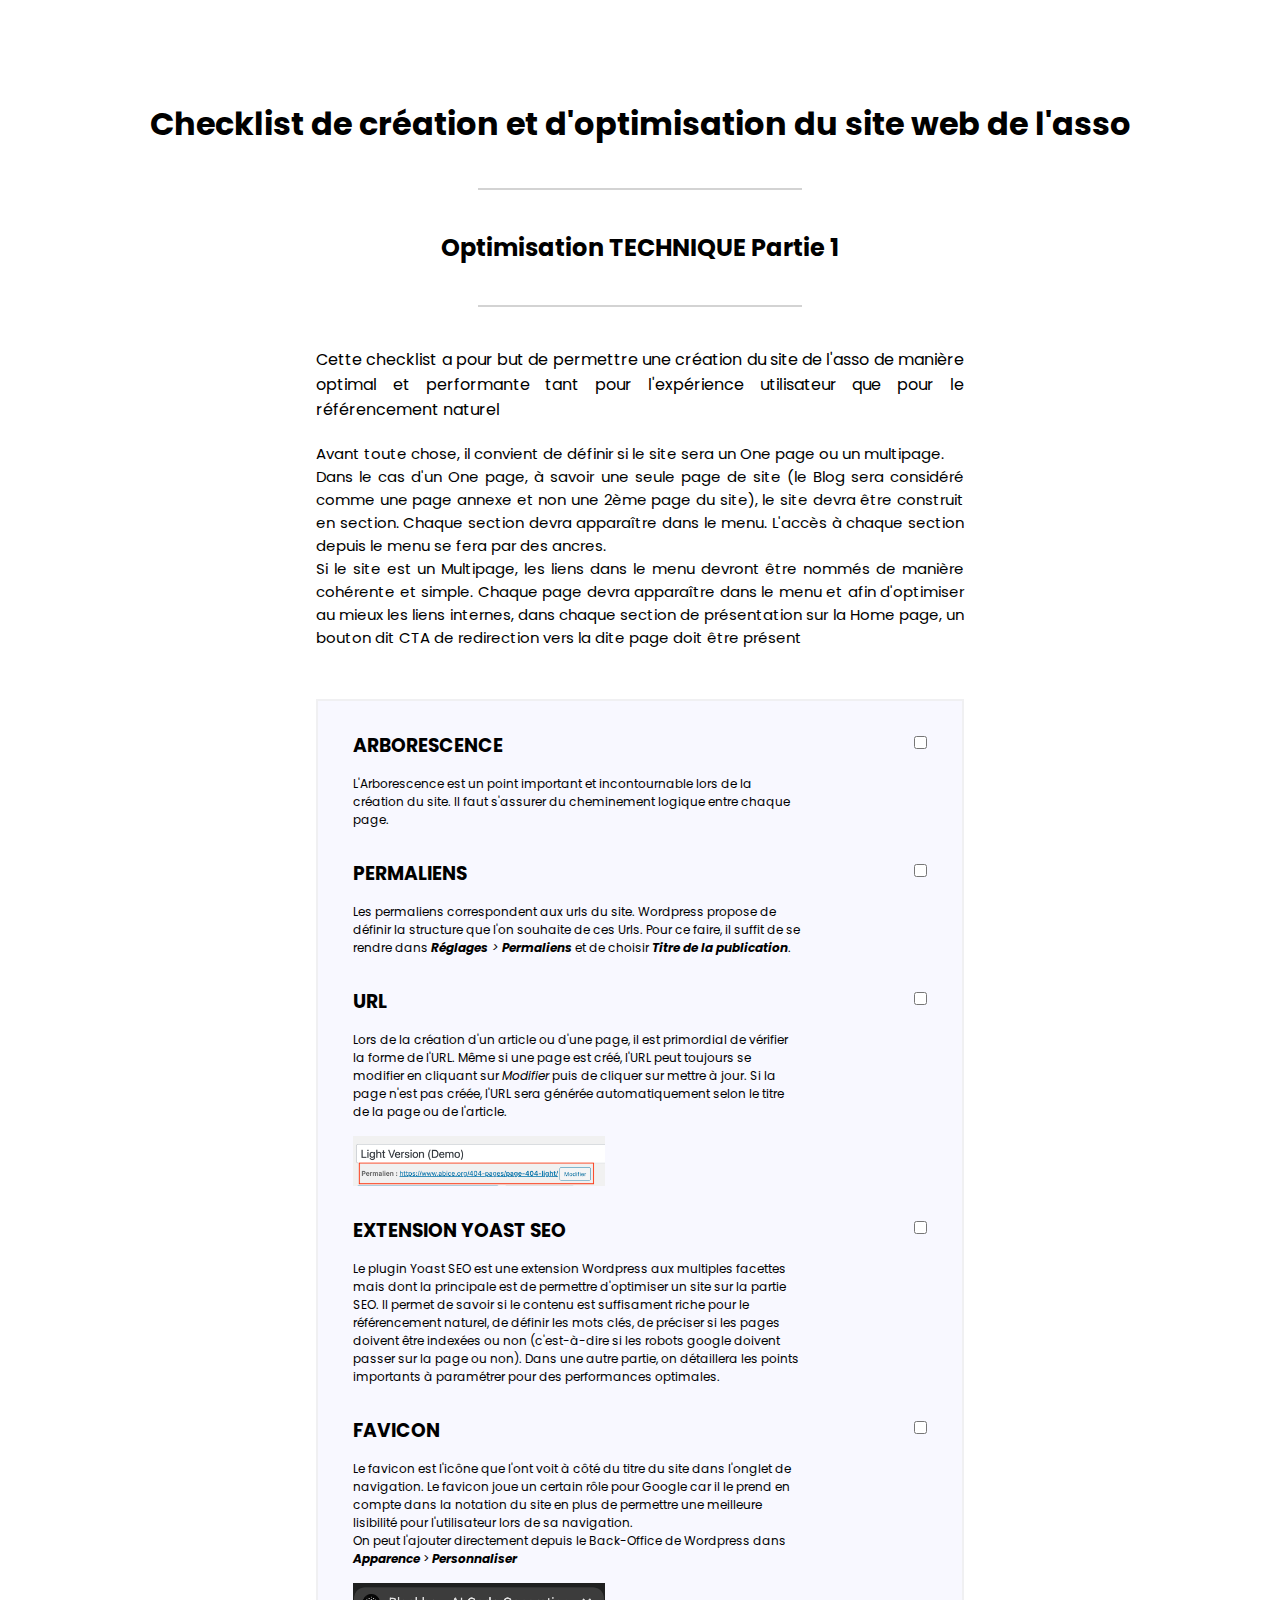
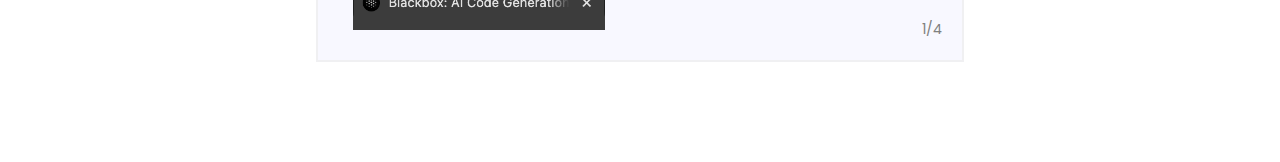
<file: index.html>
<!DOCTYPE html>
<html lang="fr">
  <head>
    <meta charset="UTF-8" />
    <meta http-equiv="X-UA-Compatible" content="IE=edge" />
    <meta name="viewport" content="width=device-width, initial-scale=1.0" />
    <link rel="stylesheet" href="assets/css/style.css" />
    <link rel="preconnect" href="https://fonts.googleapis.com" />
    <link rel="preconnect" href="https://fonts.gstatic.com" crossorigin />
    <link
      href="https://fonts.googleapis.com/css2?family=Poppins&display=swap"
      rel="stylesheet"
    />
    <title>Association LIINK</title>
  </head>
  <body>
    <header>
      <div class="main-title">
        <h1 class="title">
          Checklist de création et d'optimisation du site web de l'asso
        </h1>
        <span></span>
        <h2>Optimisation TECHNIQUE Partie 1</h2>
        <span></span>
        <p class="title-content">
          Cette checklist a pour but de permettre une création du site de l'asso
          de manière optimal et performante tant pour l'expérience utilisateur
          que pour le référencement naturel
        </p>
        <p class="title-content subtitle">
          Avant toute chose, il convient de définir si le site sera un One page
          ou un multipage. <br />Dans le cas d'un One page, à savoir une seule
          page de site (le Blog sera considéré comme une page annexe et non une
          2ème page du site), le site devra être construit en section. Chaque
          section devra apparaître dans le menu. L'accès à chaque section depuis
          le menu se fera par des ancres.<br />
          Si le site est un Multipage, les liens dans le menu devront être
          nommés de manière cohérente et simple. Chaque page devra apparaître
          dans le menu et afin d'optimiser au mieux les liens internes, dans
          chaque section de présentation sur la Home page, un bouton dit CTA de
          redirection vers la dite page doit être présent
        </p>
      </div>
    </header>
    <main>
      <div class="checkbox-main">
        <div class="checkbox-container">
          <div class="checkbox-content">
            <h3 class="checkbox-title">Arborescence</h3>
            <p class="checkbox-text">
              L'Arborescence est un point important et incontournable lors de la
              création du site. Il faut s'assurer du cheminement logique entre
              chaque page.
            </p>
          </div>
          <div class="checkbox">
            <input
              type="checkbox"
              aria-label="case à cocher obligatoire"
              class="checkbox-checked"
            />
          </div>
        </div>
        <div class="checkbox-container">
          <div class="checkbox-content">
            <h3 class="checkbox-title">Permaliens</h3>
            <p class="checkbox-text">
              Les permaliens correspondent aux urls du site. Wordpress propose
              de définir la structure que l'on souhaite de ces Urls. Pour ce
              faire, il suffit de se rendre dans
              <em><strong>Réglages</strong> > <strong>Permaliens</strong></em> et de choisir
              <em><strong>Titre de la publication</strong></em>.
            </p>
          </div>
          <div class="checkbox">
            <input
              type="checkbox"
              aria-label="case à cocher obligatoire"
              class="checkbox-checked"
            />
          </div>
        </div>
        <div class="checkbox-container">
          <div class="checkbox-content">
            <h3 class="checkbox-title">URL</h3>
            <p class="checkbox-text">
              Lors de la création d'un article ou d'une page, il est primordial
              de vérifier la forme de l'URL. Même si une page est créé, l'URL
              peut toujours se modifier en cliquant sur <em>Modifier</em> puis
              de cliquer sur mettre à jour. Si la page n'est pas créée, l'URL
              sera générée automatiquement selon le titre de la page ou de
              l'article.
            </p>
            <img
              src="assets/image/changement-url.png"
              alt="Changement d'url"
            />
          </div>
          <div class="checkbox">
            <input
              type="checkbox"
              aria-label="case à cocher obligatoire"
              class="checkbox-checked"
            />
          </div>
        </div>
        <div class="checkbox-container">
          <div class="checkbox-content">
            <h3 class="checkbox-title">Extension YOAST SEO</h3>
            <p class="checkbox-text">
              Le plugin Yoast SEO est une extension Wordpress aux multiples
              facettes mais dont la principale est de permettre d'optimiser un
              site sur la partie SEO. Il permet de savoir si le contenu est
              suffisament riche pour le référencement naturel, de définir les
              mots clés, de préciser si les pages doivent être indexées ou non
              (c'est-à-dire si les robots google doivent passer sur la page ou
              non). Dans une autre partie, on détaillera les points importants à
              paramétrer pour des performances optimales.
            </p>
          </div>
          <div class="checkbox">
            <input
              type="checkbox"
              aria-label="case à cocher obligatoire"
              class="checkbox-checked"
            />
          </div>
        </div>
        <div class="checkbox-container">
          <div class="checkbox-content">
            <h3 class="checkbox-title">Favicon</h3>
            <p class="checkbox-text">
              Le favicon est l'icône que l'ont voit à côté du titre du site dans
              l'onglet de navigation. Le favicon joue un certain rôle pour
              Google car il le prend en compte dans la notation du site en plus
              de permettre une meilleure lisibilité pour l'utilisateur lors de
              sa navigation.<br> On peut l'ajouter directement depuis le Back-Office de Wordpress dans <em><strong>Apparence</strong></em> > <em><strong>Personnaliser</strong></em>
            </p>
            <img src="assets/image/onglet.png" alt="Favicon" />
          </div>
          <div class="checkbox">
            <input
              type="checkbox"
              aria-label="case à cocher obligatoire"
              class="checkbox-checked"
            />
          </div>
        </div>
      </div>
      <div class="button-next">
        <a href="/page-2.html" id="bouton" class="bouton-inactive">Suivant</a>
      </div>
      <div class="pagination">1/4</div>
    </main>
  </body>
  <script src="/script.js"></script>
</html>
</file>
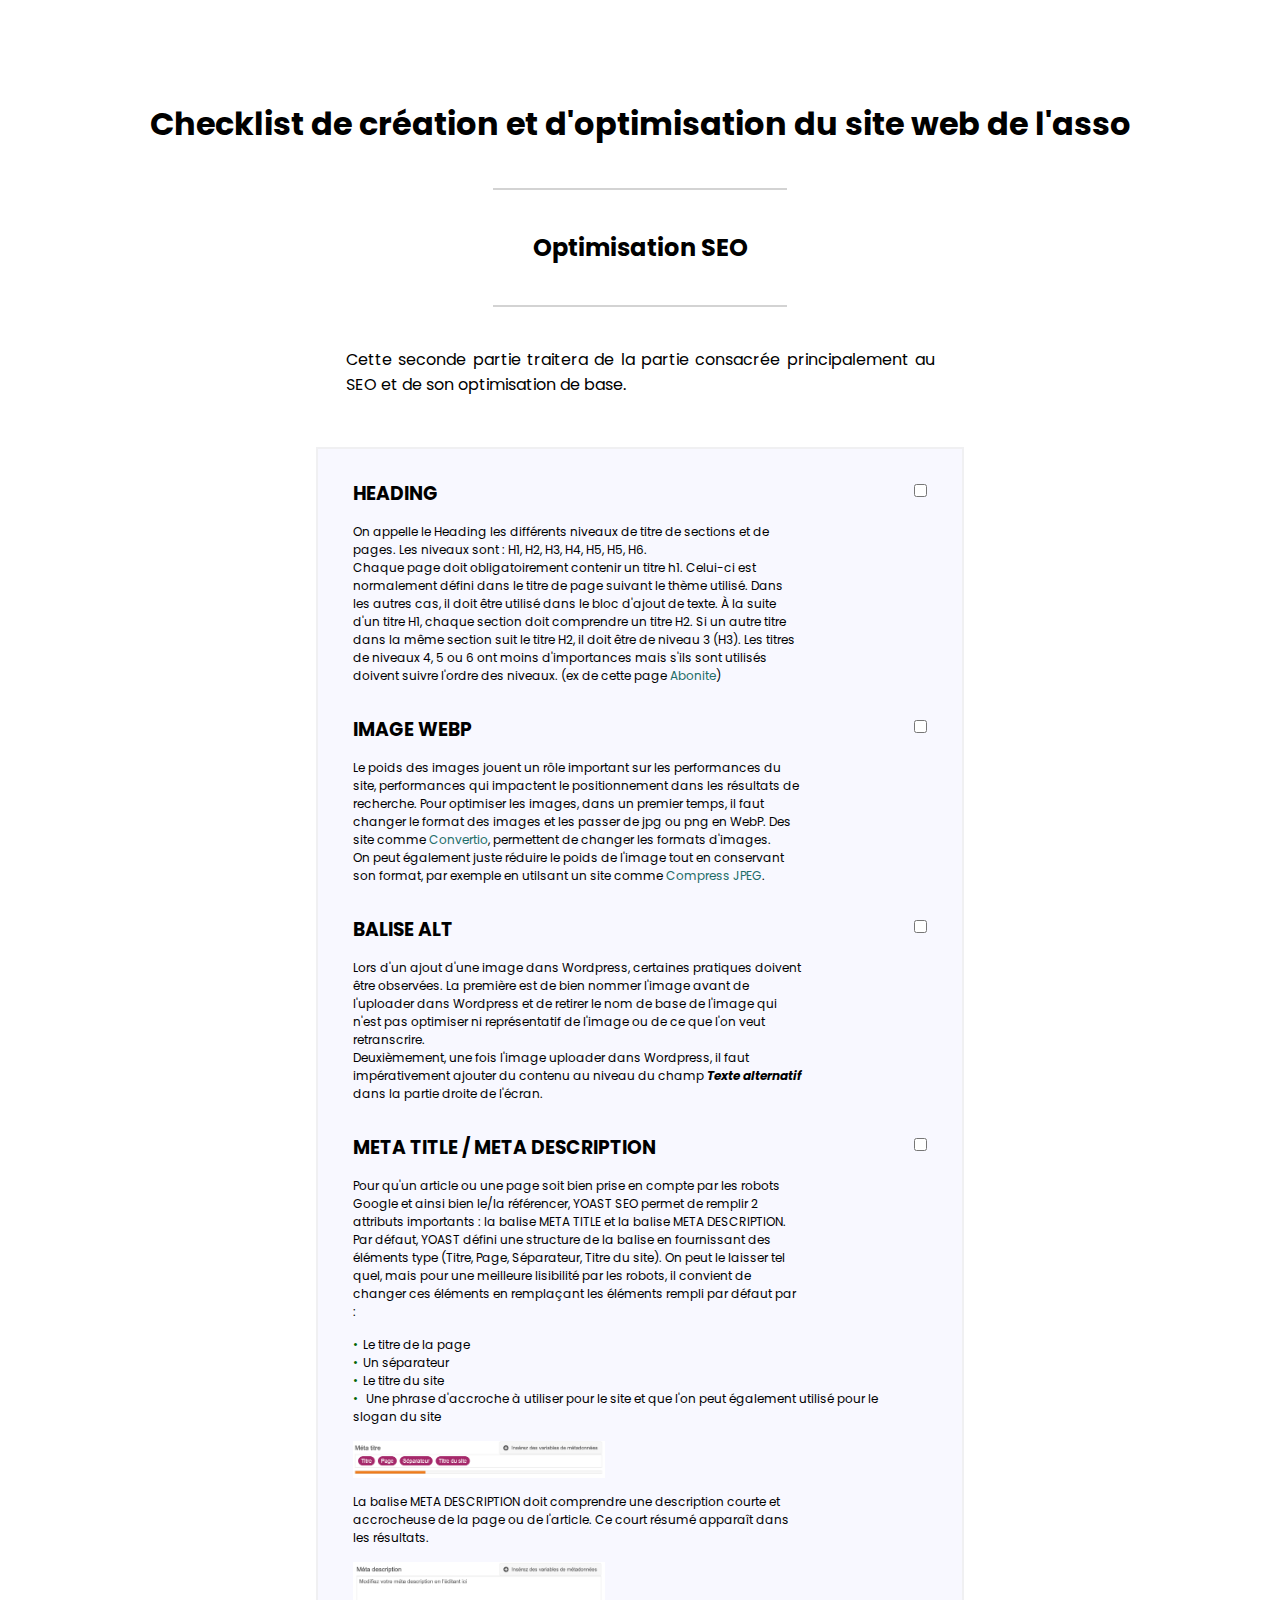
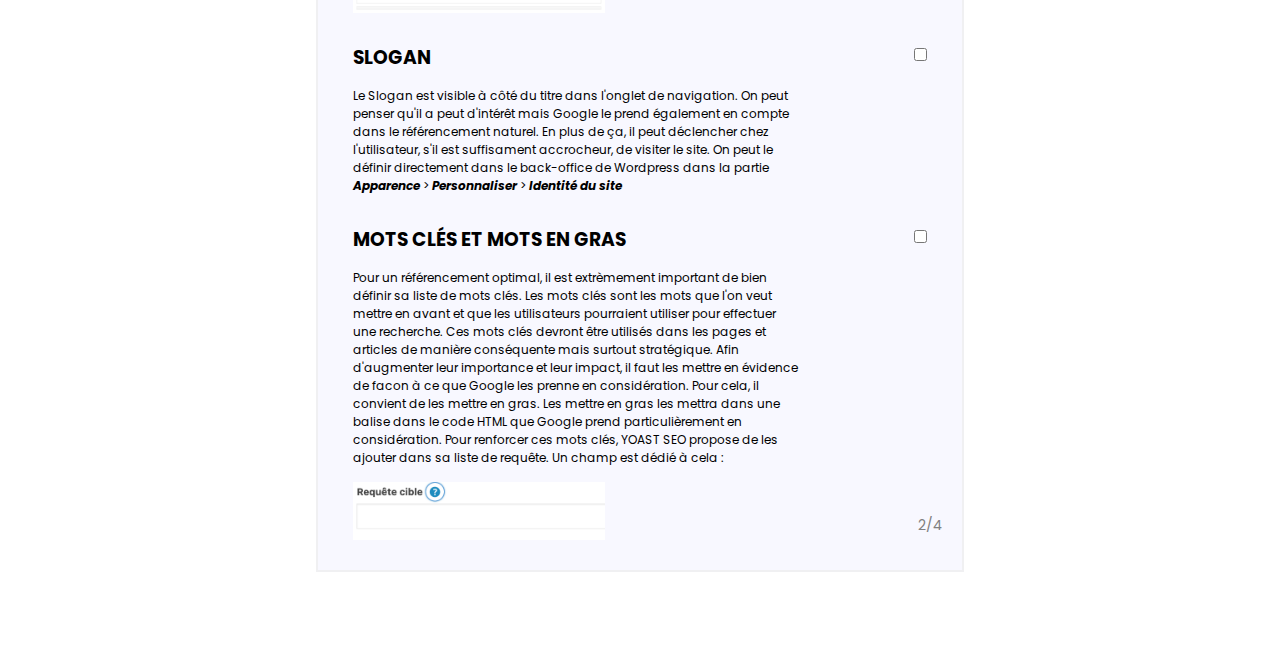
<file: page-2.html>
<!DOCTYPE html>
<html lang="fr">
  <head>
    <meta charset="UTF-8" />
    <meta http-equiv="X-UA-Compatible" content="IE=edge" />
    <meta name="viewport" content="width=device-width, initial-scale=1.0" />
    <link rel="stylesheet" href="assets/css/style.css" />
    <link rel="preconnect" href="https://fonts.googleapis.com" />
    <link rel="preconnect" href="https://fonts.gstatic.com" crossorigin />
    <link
      href="https://fonts.googleapis.com/css2?family=Poppins&display=swap"
      rel="stylesheet"
    />
    <title>Association LIINK</title>
  </head>
  <body>
    <header>
      <div class="main-title">
        <h1 class="title">
          Checklist de création et d'optimisation du site web de l'asso
        </h1>
        <span></span>
        <h2 class="title">Optimisation SEO</h2>
        <span></span>
        <p class="title-content">
          Cette seconde partie traitera de la partie consacrée principalement au
          SEO et de son optimisation de base.
        </p>
      </div>
    </header>
    <main>
      <div class="checkbox-main">
        <div class="checkbox-container">
          <div class="checkbox-content">
            <h3 class="checkbox-title">Heading</h3>
            <p class="checkbox-text">
              On appelle le Heading les différents niveaux de titre de sections
              et de pages. Les niveaux sont : H1, H2, H3, H4, H5, H5, H6.<br />Chaque
              page doit obligatoirement contenir un titre h1. Celui-ci est
              normalement défini dans le titre de page suivant le thème utilisé.
              Dans les autres cas, il doit être utilisé dans le bloc d'ajout de
              texte. À la suite d'un titre H1, chaque section doit comprendre un
              titre H2. Si un autre titre dans la même section suit le titre H2,
              il doit être de niveau 3 (H3). Les titres de niveaux 4, 5 ou 6 ont
              moins d'importances mais s'ils sont utilisés doivent suivre
              l'ordre des niveaux. (ex de cette page
              <a href="https://abonite.fr/a-propos/">Abonite</a>)
            </p>
          </div>
          <div class="checkbox">
            <input
              type="checkbox"
              aria-label="case à cocher obligatoire"
              class="checkbox-checked"
            />
          </div>
        </div>
        <div class="checkbox-container">
          <div class="checkbox-content">
            <h3 class="checkbox-title">Image webp</h3>
            <p class="checkbox-text">
              Le poids des images jouent un rôle important sur les performances
              du site, performances qui impactent le positionnement dans les
              résultats de recherche. Pour optimiser les images, dans un premier
              temps, il faut changer le format des images et les passer de jpg
              ou png en WebP. Des site comme
              <a href="https://convertio.co/fr/">Convertio</a>, permettent de
              changer les formats d'images.<br />
              On peut également juste réduire le poids de l'image tout en
              conservant son format, par exemple en utilsant un site comme
              <a href="https://compressjpeg.com/fr/">Compress JPEG</a>.
            </p>
          </div>
          <div class="checkbox">
            <input
              type="checkbox"
              aria-label="case à cocher obligatoire"
              class="checkbox-checked"
            />
          </div>
        </div>
        <div class="checkbox-container">
          <div class="checkbox-content">
            <h3 class="checkbox-title">balise alt</h3>
            <p class="checkbox-text">
              Lors d'un ajout d'une image dans Wordpress, certaines pratiques
              doivent être observées. La première est de bien nommer l'image
              avant de l'uploader dans Wordpress et de retirer le nom de base de
              l'image qui n'est pas optimiser ni représentatif de l'image ou de
              ce que l'on veut retranscrire.<br />
              Deuxièmement, une fois l'image uploader dans Wordpress, il faut
              impérativement ajouter du contenu au niveau du champ
              <em><strong>Texte alternatif</strong></em> dans la partie droite
              de l'écran.
            </p>
          </div>
          <div class="checkbox">
            <input
              type="checkbox"
              aria-label="case à cocher obligatoire"
              class="checkbox-checked"
            />
          </div>
        </div>
        <div class="checkbox-container">
          <div class="checkbox-content">
            <h3 class="checkbox-title">meta title / meta description</h3>
            <p class="checkbox-text">
              Pour qu'un article ou une page soit bien prise en compte par les
              robots Google et ainsi bien le/la référencer, YOAST SEO permet de
              remplir 2 attributs importants : la balise META TITLE et la balise
              META DESCRIPTION. Par défaut, YOAST défini une structure de la
              balise en fournissant des éléments type (Titre, Page, Séparateur,
              Titre du site). On peut le laisser tel quel, mais pour une
              meilleure lisibilité par les robots, il convient de changer ces
              éléments en remplaçant les éléments rempli par défaut par :
            </p>
            <ul>
              <li>Le titre de la page</li>
              <li>Un séparateur</li>
              <li>Le titre du site</li>
              <li>
                Une phrase d'accroche à utiliser pour le site et que l'on peut
                également utilisé pour le slogan du site
              </li>
            </ul>
            <img src="assets/image/meta-title.png" alt="Meta title">
            <p class="checkbox-text">
              La balise META DESCRIPTION doit comprendre une description courte
              et accrocheuse de la page ou de l'article. Ce court résumé
              apparaît dans les résultats.
            </p>
            <img src="assets/image/meta-description.png" alt="Meta description">
          </div>
          <div class="checkbox">
            <input
              type="checkbox"
              aria-label="case à cocher obligatoire"
              class="checkbox-checked"
            />
          </div>
        </div>
        <div class="checkbox-container">
          <div class="checkbox-content">
            <h3 class="checkbox-title">slogan</h3>
            <p class="checkbox-text">
              Le Slogan est visible à côté du titre dans l'onglet de navigation.
              On peut penser qu'il a peut d'intérêt mais Google le prend
              également en compte dans le référencement naturel. En plus de ça,
              il peut déclencher chez l'utilisateur, s'il est suffisament
              accrocheur, de visiter le site. On peut le définir directement
              dans le back-office de Wordpress dans la partie
              <em><strong>Apparence</strong></em> >
              <em><strong>Personnaliser</strong></em> >
              <em><strong>Identité du site</strong></em>
            </p>
          </div>
          <div class="checkbox">
            <input
              type="checkbox"
              aria-label="case à cocher obligatoire"
              class="checkbox-checked"
            />
          </div>
        </div>
        <div class="checkbox-container">
          <div class="checkbox-content">
            <h3 class="checkbox-title">mots clés et mots en gras</h3>
            <p class="checkbox-text">
              Pour un référencement optimal, il est extrèmement important de
              bien définir sa liste de mots clés. Les mots clés sont les mots
              que l'on veut mettre en avant et que les utilisateurs pourraient
              utiliser pour effectuer une recherche. Ces mots clés devront être
              utilisés dans les pages et articles de manière conséquente mais
              surtout stratégique. Afin d'augmenter leur importance et leur
              impact, il faut les mettre en évidence de facon à ce que Google
              les prenne en considération. Pour cela, il convient de les mettre
              en gras. Les mettre en gras les mettra dans une balise dans le
              code HTML que Google prend particulièrement en considération.
              Pour renforcer ces mots clés, YOAST SEO propose de les ajouter dans sa liste de requête. 
              Un champ est dédié à cela : 
            </p>
            <img src="assets/image/requete-mots-cles.png" alt="Mots clés">
          </div>
          <div class="checkbox">
            <input
              type="checkbox"
              aria-label="case à cocher obligatoire"
              class="checkbox-checked"
            />
          </div>
        </div>
      </div>
      <div class="button-next">
        <a href="page-3.html" id="bouton" class="bouton-inactive">Suivant</a>
      </div>
      <div class="pagination">2/4</div>
    </main>
  </body>
  <script src="/script.js"></script>
</html>
</file>
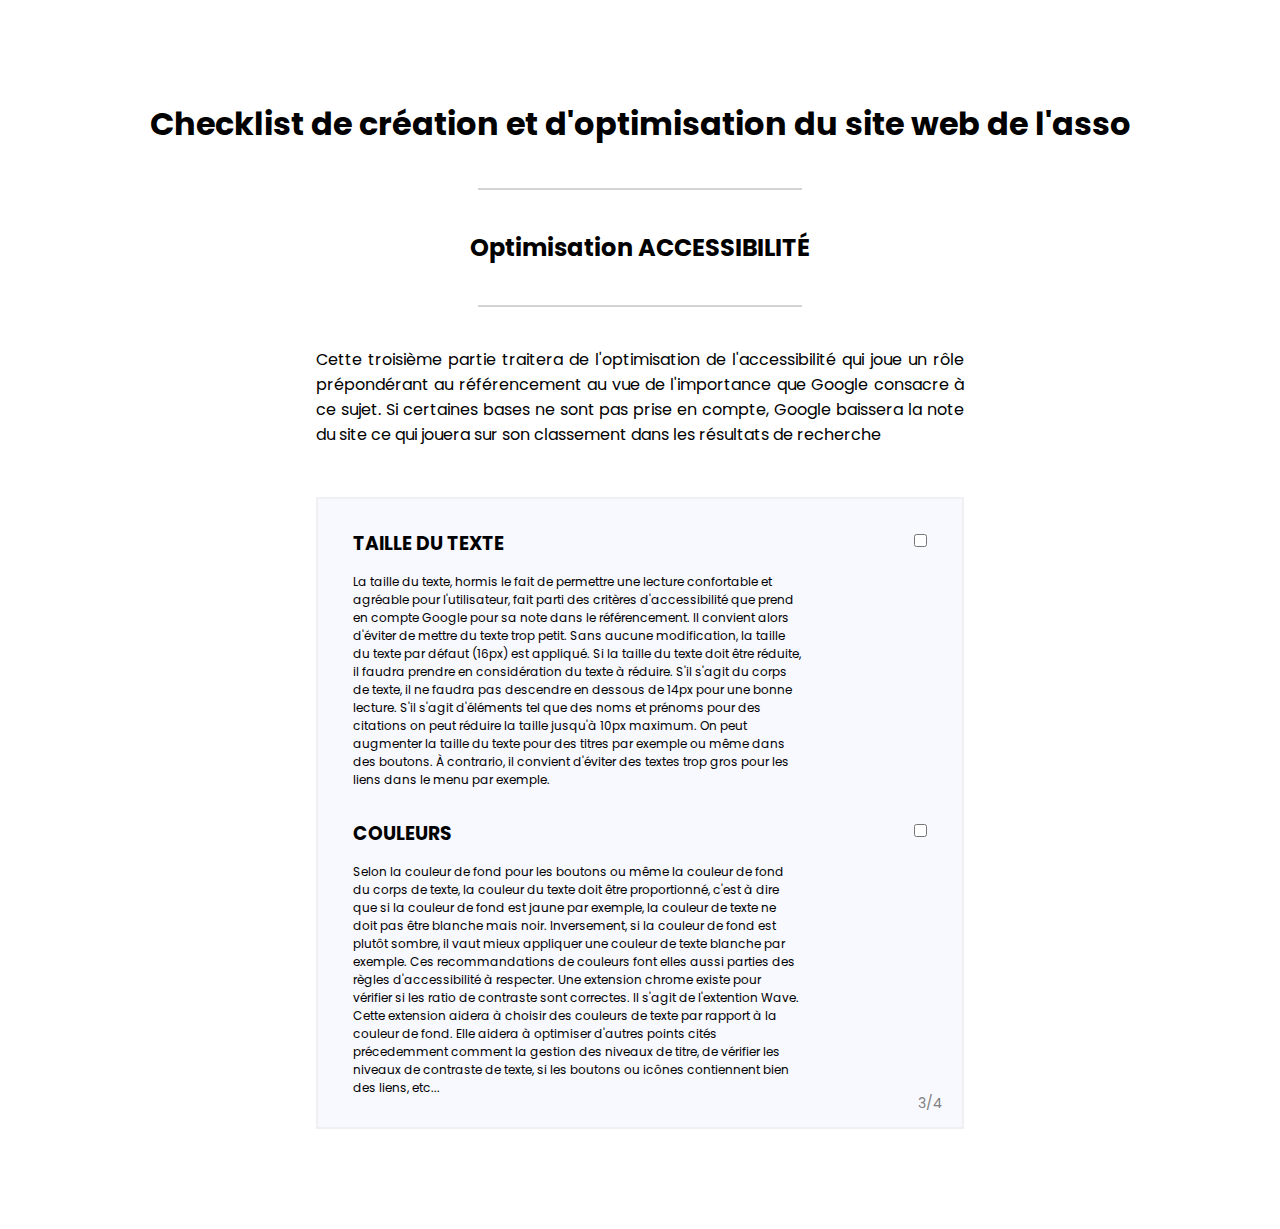
<file: page-3.html>
<!DOCTYPE html>
<html lang="fr">
  <head>
    <meta charset="UTF-8" />
    <meta http-equiv="X-UA-Compatible" content="IE=edge" />
    <meta name="viewport" content="width=device-width, initial-scale=1.0" />
    <link rel="stylesheet" href="assets/css/style.css" />
    <link rel="preconnect" href="https://fonts.googleapis.com" />
    <link rel="preconnect" href="https://fonts.gstatic.com" crossorigin />
    <link
      href="https://fonts.googleapis.com/css2?family=Poppins&display=swap"
      rel="stylesheet"
    />
    <title>Association LIINK</title>
  </head>
  <body>
    <header>
      <div class="main-title">
        <h1 class="title">
          Checklist de création et d'optimisation du site web de l'asso
        </h1>
        <span></span>
        <h2 class="title">Optimisation ACCESSIBILITÉ</h2>
        <span></span>
        <p class="title-content">
          Cette troisième partie traitera de l'optimisation de l'accessibilité
          qui joue un rôle prépondérant au référencement au vue de l'importance
          que Google consacre à ce sujet. Si certaines bases ne sont pas prise
          en compte, Google baissera la note du site ce qui jouera sur son
          classement dans les résultats de recherche
        </p>
      </div>
    </header>
    <main>
      <div class="checkbox-main">
        <div class="checkbox-container">
          <div class="checkbox-content">
            <h3 class="checkbox-title">taille du texte</h3>
            <p class="checkbox-text">
              La taille du texte, hormis le fait de permettre une lecture
              confortable et agréable pour l'utilisateur, fait parti des
              critères d'accessibilité que prend en compte Google pour sa note
              dans le référencement. Il convient alors d'éviter de mettre du
              texte trop petit. Sans aucune modification, la taille du texte par
              défaut (16px) est appliqué. Si la taille du texte doit être
              réduite, il faudra prendre en considération du texte à réduire.
              S'il s'agit du corps de texte, il ne faudra pas descendre en
              dessous de 14px pour une bonne lecture. S'il s'agit d'éléments tel
              que des noms et prénoms pour des citations on peut réduire la
              taille jusqu'à 10px maximum. On peut augmenter la taille du texte
              pour des titres par exemple ou même dans des boutons. À contrario,
              il convient d'éviter des textes trop gros pour les liens dans le
              menu par exemple.
            </p>
          </div>
          <div class="checkbox">
            <input
              type="checkbox"
              aria-label="case à cocher obligatoire"
              class="checkbox-checked"
            />
          </div>
        </div>
        <div class="checkbox-container">
          <div class="checkbox-content">
            <h3 class="checkbox-title">Couleurs</h3>
            <p class="checkbox-text">
              Selon la couleur de fond pour les boutons ou même la couleur de
              fond du corps de texte, la couleur du texte doit être
              proportionné, c'est à dire que si la couleur de fond est jaune par
              exemple, la couleur de texte ne doit pas être blanche mais noir.
              Inversement, si la couleur de fond est plutôt sombre, il vaut
              mieux appliquer une couleur de texte blanche par exemple. Ces
              recommandations de couleurs font elles aussi parties des règles
              d'accessibilité à respecter. Une extension chrome existe pour
              vérifier si les ratio de contraste sont correctes. Il s'agit de
              l'extention Wave. Cette extension aidera à choisir des couleurs de
              texte par rapport à la couleur de fond. Elle aidera à optimiser
              d'autres points cités précedemment comment la gestion des niveaux
              de titre, de vérifier les niveaux de contraste de texte, si les
              boutons ou icônes contiennent bien des liens, etc...
            </p>
          </div>
          <div class="checkbox">
            <input
              type="checkbox"
              aria-label="case à cocher obligatoire"
              class="checkbox-checked"
            />
          </div>
        </div>
      </div>
      <div class="button-next">
        <a href="/page-4.html" id="bouton" class="bouton-inactive">Suivant</a>
      </div>
      <div class="pagination">3/4</div>
    </main>
  </body>
  <script src="/script.js"></script>
</html>
</file>
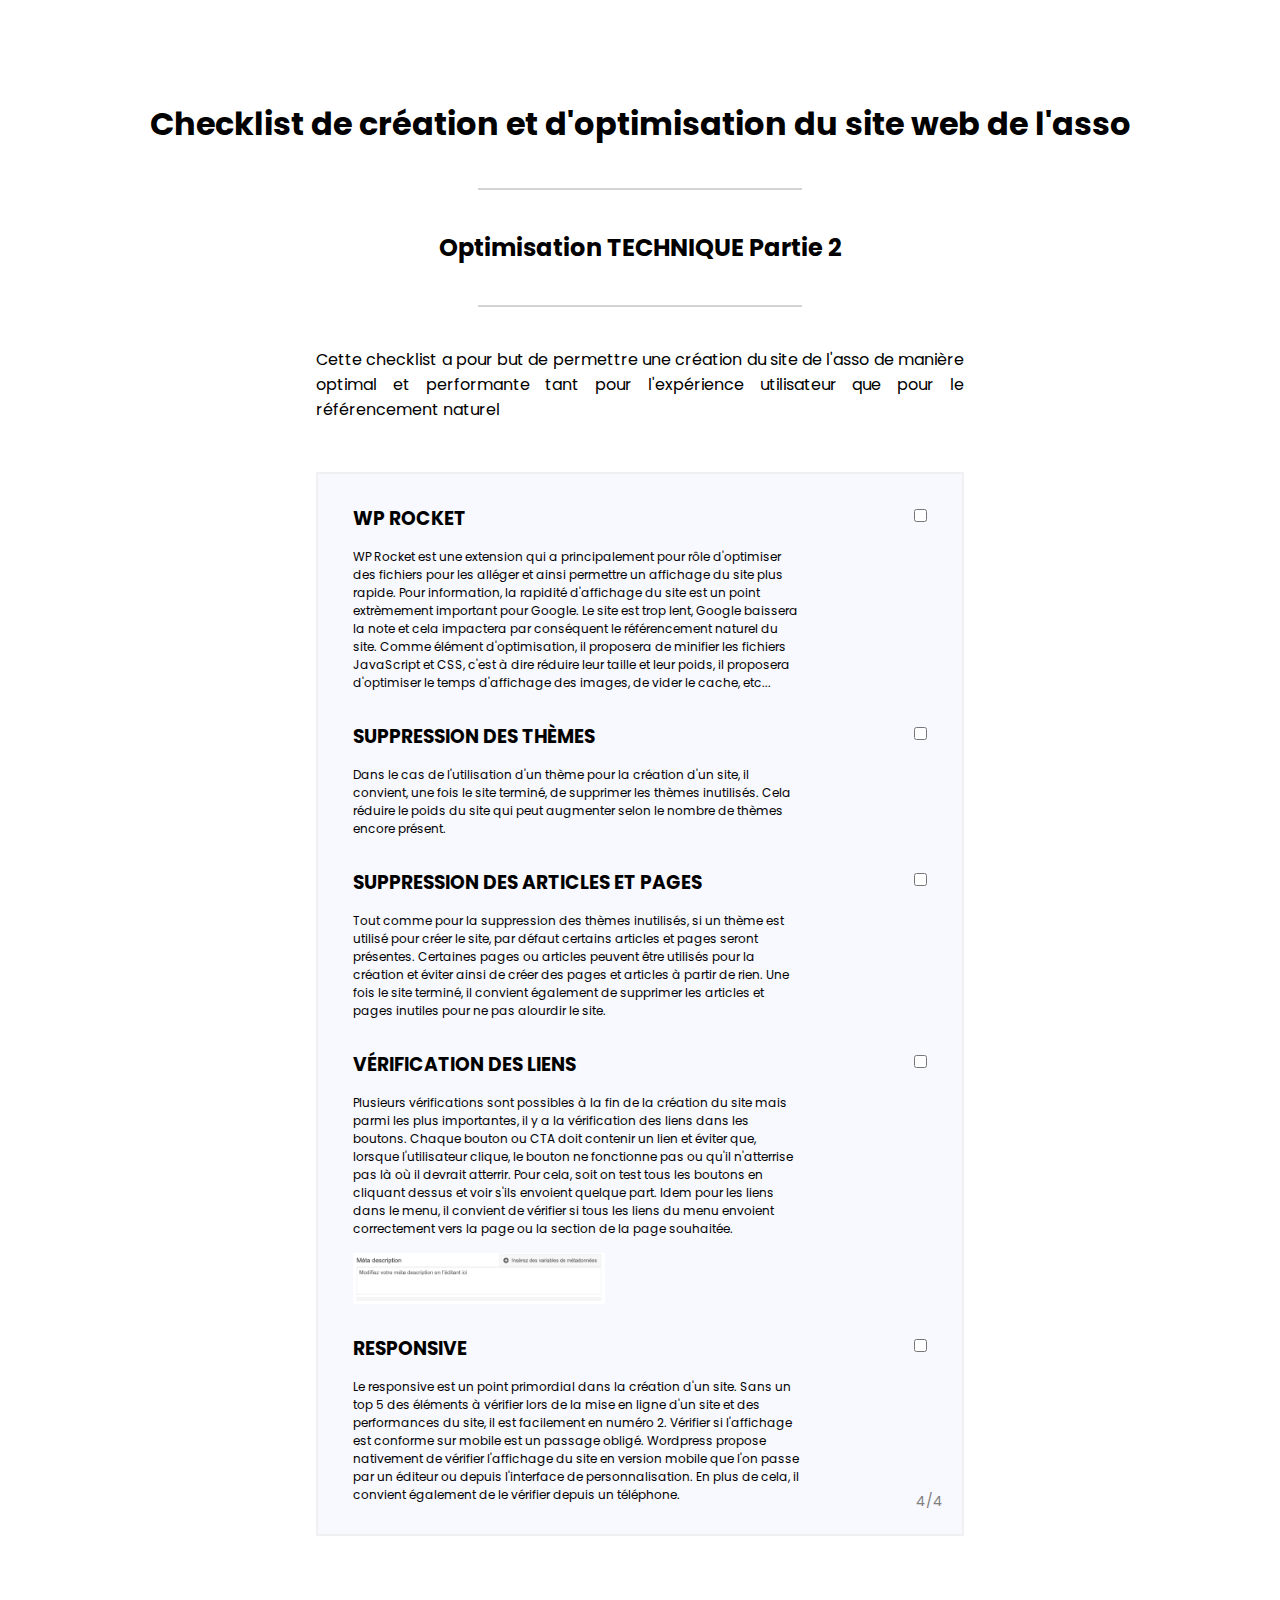
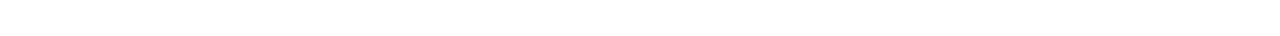
<file: page-4.html>
<!DOCTYPE html>
<html lang="fr">
  <head>
    <meta charset="UTF-8" />
    <meta http-equiv="X-UA-Compatible" content="IE=edge" />
    <meta name="viewport" content="width=device-width, initial-scale=1.0" />
    <link rel="stylesheet" href="assets/css/style.css" />
    <link rel="preconnect" href="https://fonts.googleapis.com" />
    <link rel="preconnect" href="https://fonts.gstatic.com" crossorigin />
    <link
      href="https://fonts.googleapis.com/css2?family=Poppins&display=swap"
      rel="stylesheet"
    />
    <title>Association LIINK</title>
  </head>
  <body>
    <header>
      <div class="main-title">
        <h1 class="title">
          Checklist de création et d'optimisation du site web de l'asso
        </h1>
        <span></span>
        <h2>Optimisation TECHNIQUE Partie 2</h2>
        <span></span>
        <p class="title-content">
          Cette checklist a pour but de permettre une création du site de l'asso
          de manière optimal et performante tant pour l'expérience utilisateur
          que pour le référencement naturel
        </p>
      </div>
    </header>
    <main>
      <div class="checkbox-main">
        <div class="checkbox-container">
          <div class="checkbox-content">
            <h3 class="checkbox-title">wp rocket</h3>
            <p class="checkbox-text">
              WP Rocket est une extension qui a principalement pour rôle
              d'optimiser des fichiers pour les alléger et ainsi permettre un
              affichage du site plus rapide. Pour information, la rapidité
              d'affichage du site est un point extrèmement important pour
              Google. Le site est trop lent, Google baissera la note et cela
              impactera par conséquent le référencement naturel du site. Comme
              élément d'optimisation, il proposera de minifier les fichiers
              JavaScript et CSS, c'est à dire réduire leur taille et leur poids,
              il proposera d'optimiser le temps d'affichage des images, de vider
              le cache, etc...
            </p>
          </div>
          <div class="checkbox">
            <input
              type="checkbox"
              aria-label="case à cocher obligatoire"
              class="checkbox-checked"
            />
          </div>
        </div>
        <div class="checkbox-container">
          <div class="checkbox-content">
            <h3 class="checkbox-title">Suppression des thèmes</h3>
            <p class="checkbox-text">
              Dans le cas de l'utilisation d'un thème pour la création d'un
              site, il convient, une fois le site terminé, de supprimer les
              thèmes inutilisés. Cela réduire le poids du site qui peut
              augmenter selon le nombre de thèmes encore présent.
            </p>
          </div>
          <div class="checkbox">
            <input
              type="checkbox"
              aria-label="case à cocher obligatoire"
              class="checkbox-checked"
            />
          </div>
        </div>
        <div class="checkbox-container">
          <div class="checkbox-content">
            <h3 class="checkbox-title">Suppression des articles et pages</h3>
            <p class="checkbox-text">
              Tout comme pour la suppression des thèmes inutilisés, si un thème
              est utilisé pour créer le site, par défaut certains articles et
              pages seront présentes. Certaines pages ou articles peuvent être
              utilisés pour la création et éviter ainsi de créer des pages et
              articles à partir de rien. Une fois le site terminé, il convient
              également de supprimer les articles et pages inutiles pour ne pas
              alourdir le site.
            </p>
          </div>
          <div class="checkbox">
            <input
              type="checkbox"
              aria-label="case à cocher obligatoire"
              class="checkbox-checked"
            />
          </div>
        </div>
        <div class="checkbox-container">
          <div class="checkbox-content">
            <h3 class="checkbox-title">vérification des liens</h3>
            <p class="checkbox-text">
              Plusieurs vérifications sont possibles à la fin de la création du
              site mais parmi les plus importantes, il y a la vérification des
              liens dans les boutons. Chaque bouton ou CTA doit contenir un lien
              et éviter que, lorsque l'utilisateur clique, le bouton ne
              fonctionne pas ou qu'il n'atterrise pas là où il devrait atterrir.
              Pour cela, soit on test tous les boutons en cliquant dessus et
              voir s'ils envoient quelque part. Idem pour les liens dans le
              menu, il convient de vérifier si tous les liens du menu envoient
              correctement vers la page ou la section de la page souhaitée.
            </p>
            <img
              src="assets/image/meta-description.png"
              alt="Meta description"
            />
          </div>
          <div class="checkbox">
            <input
              type="checkbox"
              aria-label="case à cocher obligatoire"
              class="checkbox-checked"
            />
          </div>
        </div>
        <div class="checkbox-container">
          <div class="checkbox-content">
            <h3 class="checkbox-title">responsive</h3>
            <p class="checkbox-text">
              Le responsive est un point primordial dans la création d'un site.
              Sans un top 5 des éléments à vérifier lors de la mise en ligne
              d'un site et des performances du site, il est facilement en numéro
              2. Vérifier si l'affichage est conforme sur mobile est un passage
              obligé. Wordpress propose nativement de vérifier l'affichage du
              site en version mobile que l'on passe par un éditeur ou depuis
              l'interface de personnalisation. En plus de cela, il convient
              également de le vérifier depuis un téléphone.
            </p>
          </div>
          <div class="checkbox">
            <input
              type="checkbox"
              aria-label="case à cocher obligatoire"
              class="checkbox-checked"
            />
          </div>
        </div>
      </div>
      <div class="pagination">4/4</div>
    </main>
  </body>
  <script src="/script.js"></script>
</html>
</file>
<file: assets/css/style.css>
@import url("https://fonts.googleapis.com/css2?family=Poppins:wght@400&600&700&display=swap");
* {
  margin: 0;
  padding: 0;
  box-sizing: border-box;
}
body {
  font-family: "Poppins", sans-serif;
  padding: 100px;
  background-color: #fff;
  display: flex;
  flex-wrap: wrap;
  justify-content: center;
}
.main-title {
  display: flex;
  flex-direction: column;
  flex-wrap: nowrap;
  justify-content: center;
  align-items: center;
  text-align: center;
}
span{
  display: block;
  border: 1px solid #D3D3D3;
  width: 30%;
margin: 40px 0;
}
.title-content {
  padding-bottom: 20px;
  width: 60%;
  text-align: justify;
}
.subtitle {
  font-size: 15px;
  text-align: justify;
}
main {
  display: flex;
  align-items: center;
  justify-content: center;
  flex-direction: column;
  position: relative;
  margin-top: 30px;
  border: 2px solid #F0F0F2;
  background: #F8F8FF;
  width: 60%;
}
.checkbox-main {
  display: flex;
  flex-direction: column;
  justify-content: flex-start;
  gap: 30px;
  padding: 30px 35px;
}
.checkbox-container {
  display: flex;
  align-items: flex-start;

}
.checkbox-title{
  text-transform: uppercase;
}
.checkbox-content {
  display: flex;
  flex-direction: column;
  gap: 15px;
}
img{
  width: 45%;
  top: 70px;
  left: 0;
 
}
.checkbox-text {
  font-size: 12px;
  width: 80%;
}
ul li{
  font-size: 12px;
  list-style-type: none;
}
ul li::before{
  content: "•";
  color: #006400;
  padding-right: 5px;
}

.button-next {
  position: absolute;
  bottom: -50px;
  right: 0;
}
.bouton-inactive {
  display: none;
}
a {
  text-decoration: none;
  color: #226d68
}
.button-active {
  background: none;
  padding: 10px 20px;
  border-radius: 10px;
  border: 2px solid #226d68;
  color: #226d68;
  font-weight: 700;
  font-family: "Poppins", sans-serif;
  pointer-events: all;
  transition: all 0.4s ease-in-out;
}
.button-active:hover {
  background: #226d68;
  color: #fff
}
.pagination{
  position: absolute;
  bottom: 2%;
  right: 3%;
  color: #808080;
  font-size: 14px;
}
</file>
